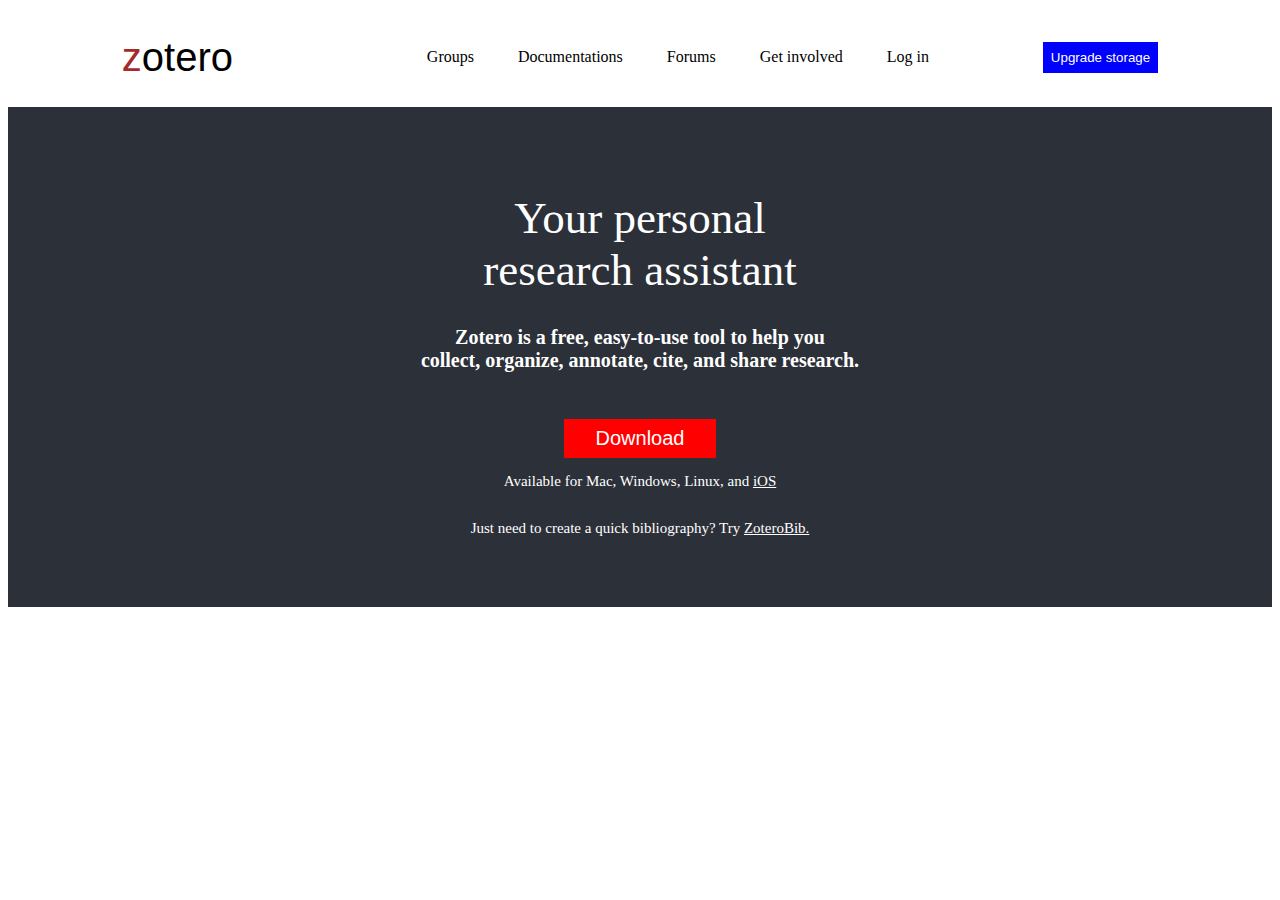
<file: project#1/html/index.html>
<!DOCTYPE html>
<html lang="en">
<head>
    <meta charset="UTF-8">
    <meta http-equiv="X-UA-Compatible" content="IE=edge">
    <meta name="viewport" content="width=device-width, initial-scale=1.0">
    <title>Document</title>
    <link rel="stylesheet" href="../css/index.css">
</head>
<body>
    <div>
        <nav class="nav">
            <h1><span class="z">z</span>otero</h1>
           
                <ul>
                    <a href=""><li>Groups</li></a>
                    <a href=""><li>Documentations</li></a>
                    <a href=""><li>Forums</li></a>
                    <a href=""><li>Get involved</li></a>
                    <a href=""><li>Log in</li></a>
                </ul>
                <a href=""><button>Upgrade storage</button></a>
           
        </nav>
    </div>

    <div class="bg">
        <h1>Your personal<br>
            research assistant</h1>
        <h6>Zotero is a free, easy-to-use tool to help you<br>
            collect, organize, annotate, cite, and share research.</h6>

        <button>Download</button>
        <p>Available for Mac, Windows, Linux, and <a href="">iOS</a></p>
        <p>Just need to create a quick bibliography? Try <a href="">ZoteroBib.</a></p>

    </div>
</body>
</html>
</file>
<file: project#1/css/index.css>
.nav{
    display: flex;
    justify-content: space-evenly;
    align-items: center;
}
.nav h1{
    font-size: 40px;
    font-weight: lighter;
    font-family: 'Trebuchet MS', 'Lucida Sans Unicode', 'Lucida Grande', 'Lucida Sans', Arial, sans-serif;
}
.z{
    color: brown;
}
.nav ul{
    
}
.nav button{
    background-color: blue;
    color: white;
    padding: 8px;
    border-style: none;
}
.nav button:hover{
    cursor: pointer;
}
.nav li{
    display: inline;
    margin-left: 40px;
}
.nav a{
    text-decoration: none;
    color: black;


}
.bg{
    display: flex;
    flex-direction: column;
    justify-content: center;
    align-items: center;
    align-items: center;
    background-color: #2c3038;
    color: white;
    text-align: center;
    height: 500px;
    background: url(https://www.zotero.org/static/images/home/jumbotron.svg) no-repeat center 18px #2c3038;
}
.bg h1{
    font-size: 45px;
    font-weight: lighter;
}
.bg h6{
    font-size: 20px;
    margin-top: 0;
}
.bg p{
    font-size: 15px;
}
.bg button{
    width: 12%;
    padding: 8px;
    background-color: red;
    color: white;
    font-size: 20px;
    border-style: none;
}
.bg button:hover{
    cursor: pointer;
}
.bg a{
    
    color: white;
}
</file>
